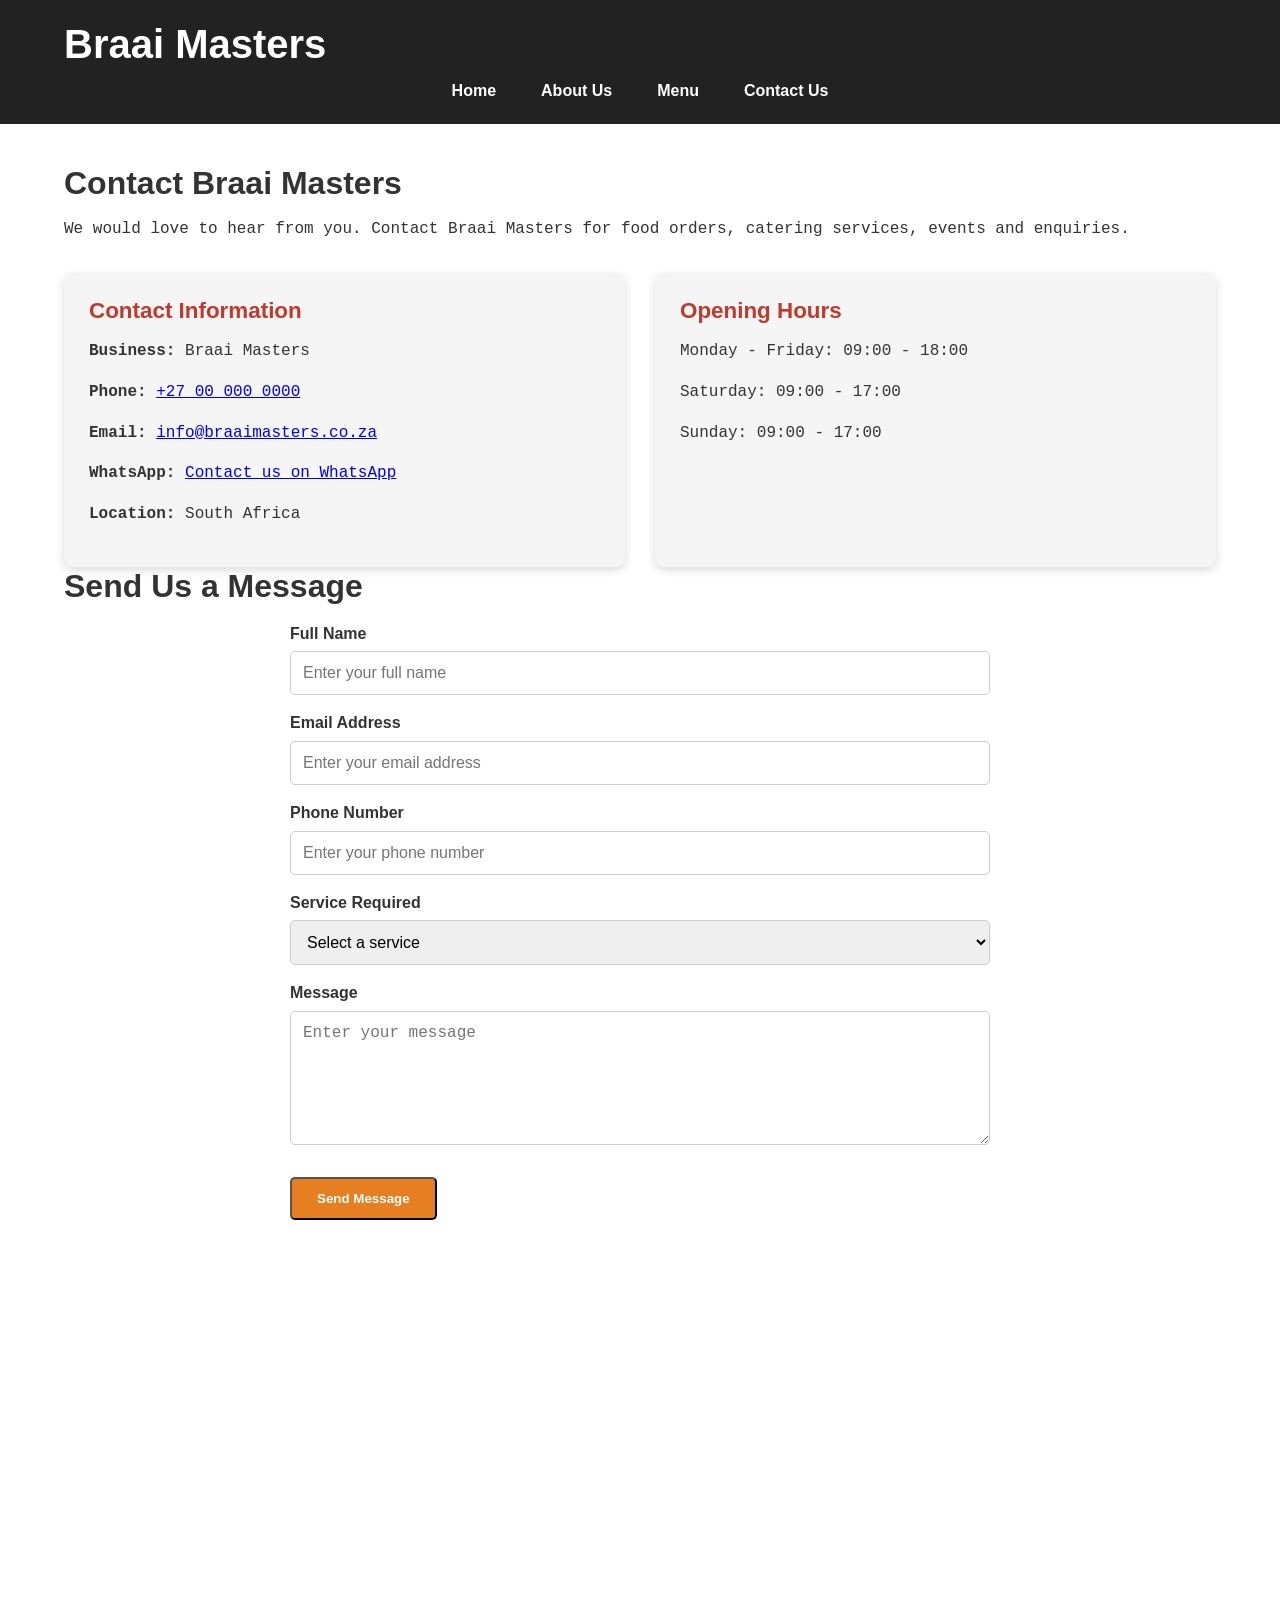
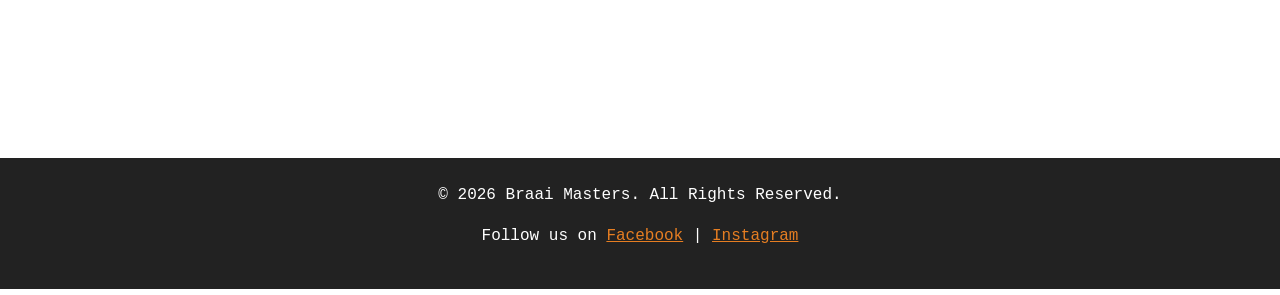
<file: contact.html>
<!DOCTYPE html>
<html lang="en">
<head>
    <meta charset="UTF-8">

    <meta name="viewport" content="width=device-width, initial-scale=1.0">

    <title>Contact Us - Braai Masters</title>

    <link rel="stylesheet" href="assets/css/style.css">
</head>

<body>

    <header>
        <h1>Braai Masters</h1>

        <nav>
            <ul>
                <li><a href="index.html">Home</a></li>
                <li><a href="about.html">About Us</a></li>
                <li><a href="menu.html">Menu</a></li>
                <li><a href="contact.html">Contact Us</a></li>
            </ul>
        </nav>
    </header>

    <main>

        <section>
            <h2>Contact Braai Masters</h2>

            <p>
                We would love to hear from you. Contact Braai Masters
                for food orders, catering services, events and enquiries.
            </p>
        </section>

        <section class="content-grid">

            <div class="card">
                <h3>Contact Information</h3>

                <p><strong>Business:</strong> Braai Masters</p>

                <p>
                    <strong>Phone:</strong>
                    <a href="tel:+27000000000">+27 00 000 0000</a>
                </p>

                <p>
                    <strong>Email:</strong>
                    <a href="mailto:info@braaimasters.co.za">
                        info@braaimasters.co.za
                    </a>
                </p>

                <p>
                    <strong>WhatsApp:</strong>
                    <a href="https://wa.me/27000000000">
                        Contact us on WhatsApp
                    </a>
                </p>

                <p>
                    <strong>Location:</strong>
                    South Africa
                </p>
            </div>

            <div class="card">
                <h3>Opening Hours</h3>

                <p>Monday - Friday: 09:00 - 18:00</p>
                <p>Saturday: 09:00 - 17:00</p>
                <p>Sunday: 09:00 - 17:00</p>
            </div>

        </section>

        <section>
            <h2>Send Us a Message</h2>

            <form>

                <label for="name">Full Name</label>
                <input
                    type="text"
                    id="name"
                    name="name"
                    placeholder="Enter your full name"
                    required
                >

                <label for="email">Email Address</label>
                <input
                    type="email"
                    id="email"
                    name="email"
                    placeholder="Enter your email address"
                    required
                >

                <label for="phone">Phone Number</label>
                <input
                    type="tel"
                    id="phone"
                    name="phone"
                    placeholder="Enter your phone number"
                >

                <label for="service">Service Required</label>

                <select id="service" name="service">
                    <option value="">Select a service</option>
                    <option value="food-order">Food Order</option>
                    <option value="catering">Catering</option>
                    <option value="family-event">Family Event</option>
                    <option value="wedding">Wedding</option>
                    <option value="year-end">Year-End Function</option>
                    <option value="other">Other</option>
                </select>

                <label for="message">Message</label>

                <textarea
                    id="message"
                    name="message"
                    rows="6"
                    placeholder="Enter your message"
                    required
                ></textarea>

                <button type="submit" class="button">
                    Send Message
                </button>

            </form>
        </section>

    </main>
<iframe src="https://www.google.com/maps/embed?pb=!1m18!1m12!1m3!1d3580.4901285618353!2d28.11328167478845!3d-26.18072987709103!2m3!1f0!2f0!3f0!3m2!1i1024!2i768!4f13.1!3m3!1m2!1s0x1e9561543185c973%3A0xd08c5c34ee7f686c!2sChatz%20Connect%20-%20Eastgate!5e0!3m2!1sen!2sza!4v1793127461205!5m2!1sen!2sza" width="600" height="450" style="border:0;" allowfullscreen="" loading="lazy" referrerpolicy="strict-origin-when-cross-origin"></iframe>

    <footer>
        <p>&copy; 2026 Braai Masters. All Rights Reserved.</p>

        <p>
            Follow us on
            <a href="#">Facebook</a> |
            <a href="#">Instagram</a>
        </p>
    </footer>
</body>
</html>
</file>
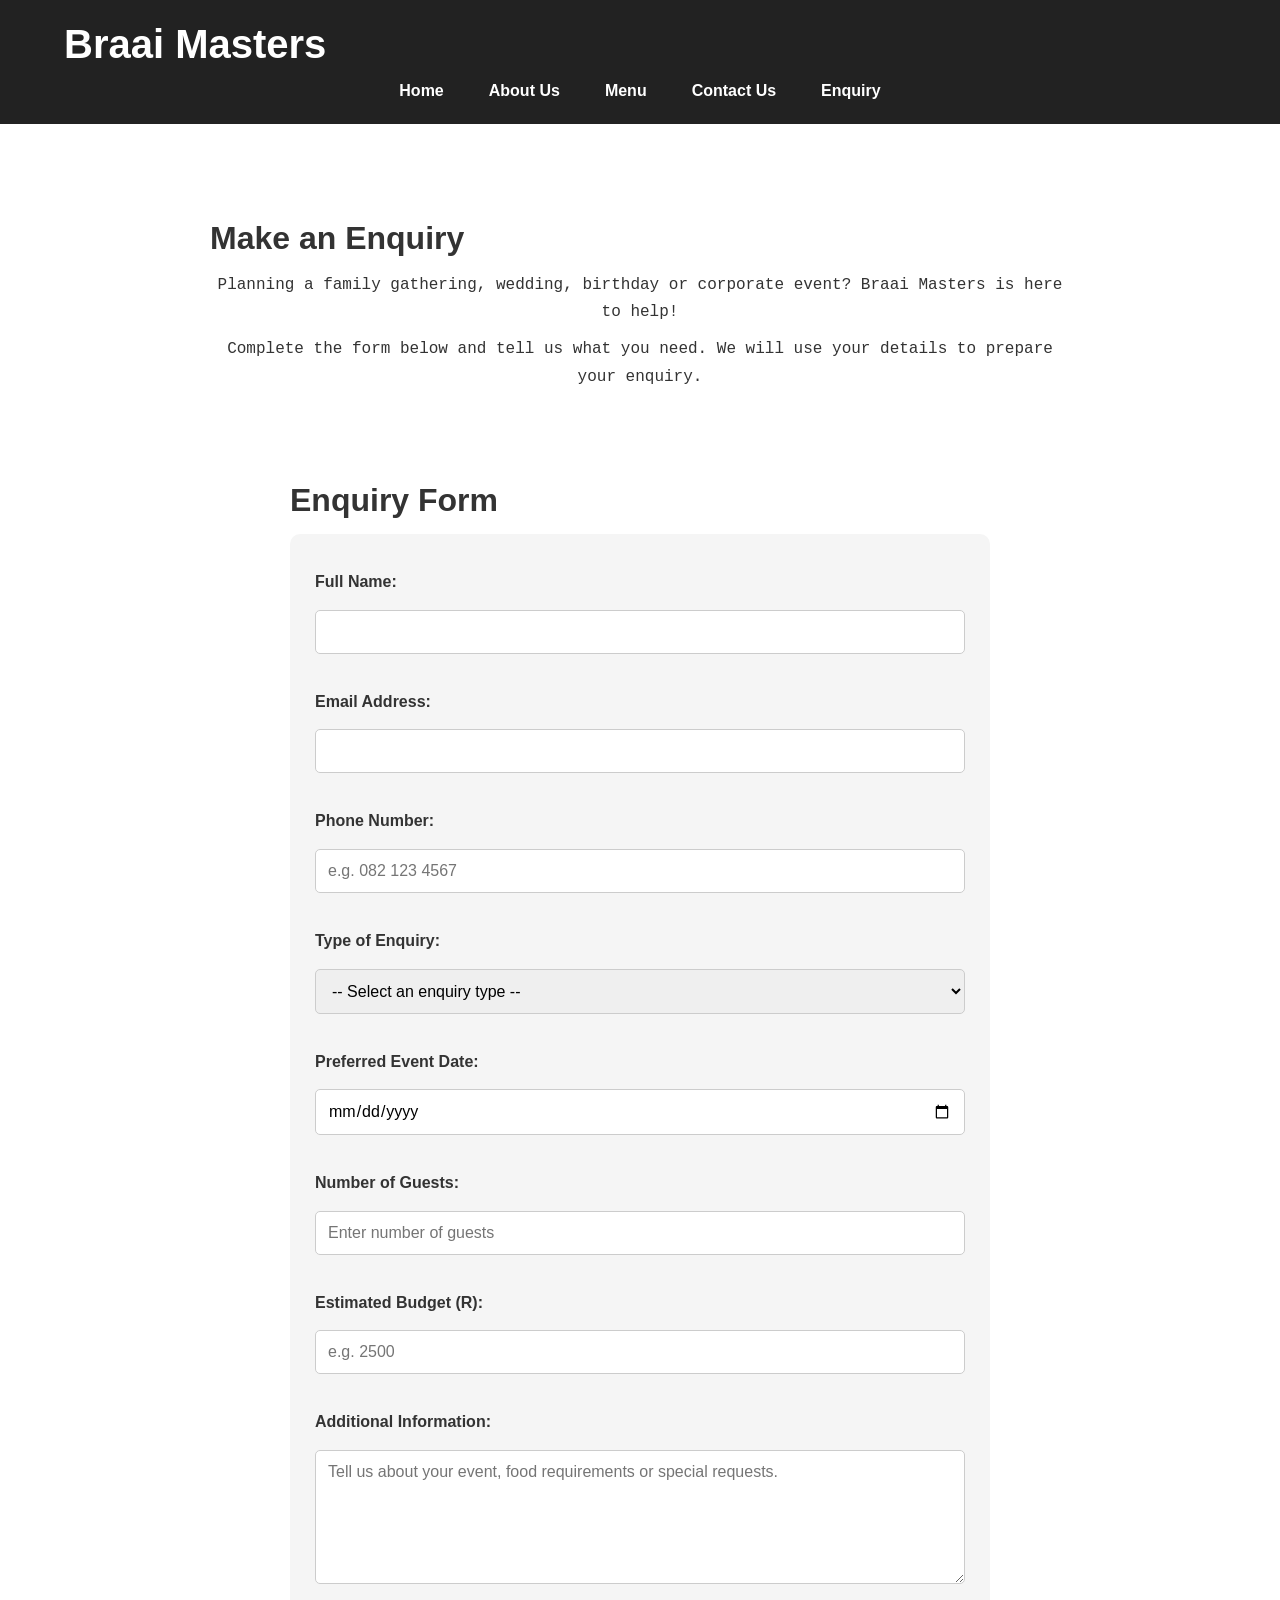
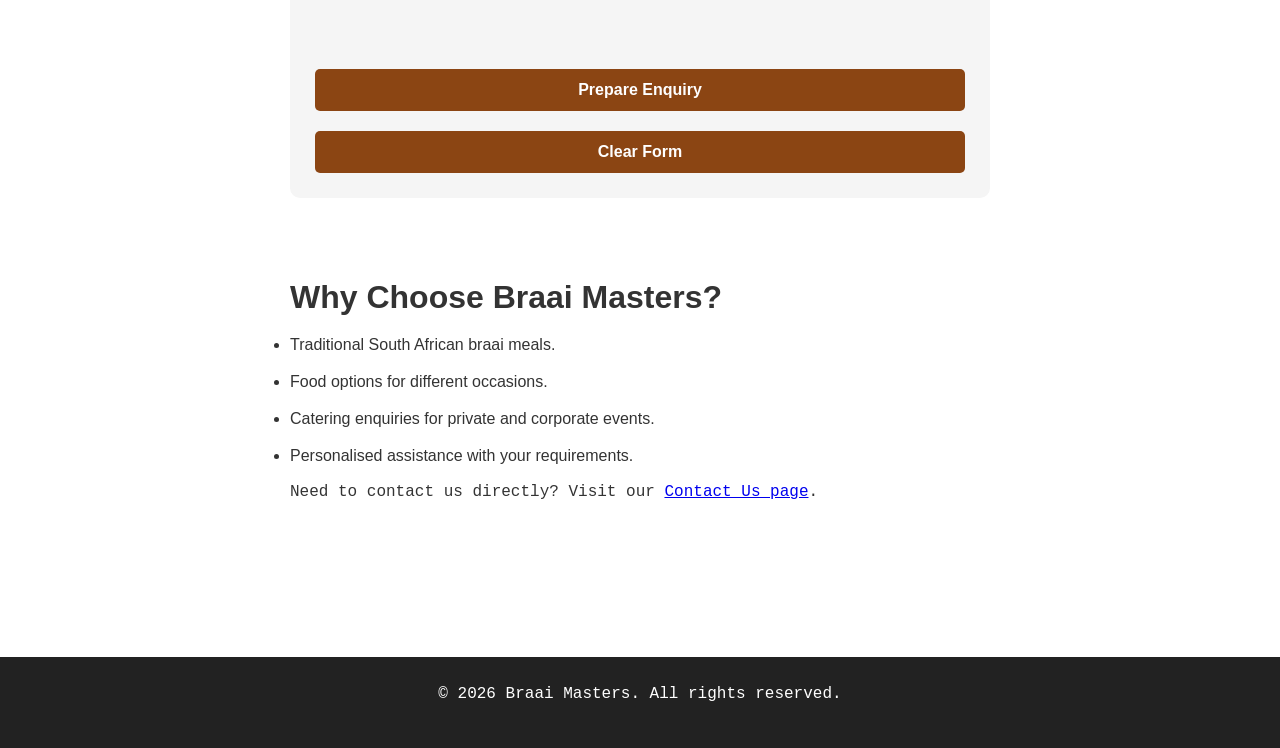
<file: enquiry.html>
<!DOCTYPE html>
<html lang="en">
<head>
    <meta charset="UTF-8">
    <meta name="viewport" content="width=device-width, initial-scale=1.0">

    <title>Make an Enquiry | Braai Masters</title>

    <meta name="description"
        content="Contact Braai Masters for catering, food orders, weddings, family events and special occasions in South Africa.">

    <meta name="robots" content="index, follow">

    <link rel="stylesheet" href="assets/css/style.css">

    <script src="assets/js/enquiry.js" defer></script>
</head>

<body>

    <header>
        <h1>Braai Masters</h1>

        <nav aria-label="Main navigation">
            <ul>
                <li><a href="index.html">Home</a></li>
                <li><a href="about.html">About Us</a></li>
                <li><a href="menu.html">Menu</a></li>
                <li><a href="contact.html">Contact Us</a></li>
                <li><a href="enquiry.html" aria-current="page">Enquiry</a></li>
            </ul>
        </nav>
    </header>

    <main>
        <section class="enquiry-intro">
            <h2>Make an Enquiry</h2>

            <p>
                Planning a family gathering, wedding, birthday or corporate event?
                Braai Masters is here to help!
            </p>

            <p>
                Complete the form below and tell us what you need.
                We will use your details to prepare your enquiry.
            </p>
        </section>

        <section class="enquiry-section">
            <h2>Enquiry Form</h2>

            <form id="enquiryForm">

                <label for="customerName">Full Name:</label>
                <input
                    type="text"
                    id="customerName"
                    name="customerName"
                    minlength="2"
                    maxlength="80"
                    autocomplete="name"
                    required
                >

                <label for="customerEmail">Email Address:</label>
                <input
                    type="email"
                    id="customerEmail"
                    name="customerEmail"
                    maxlength="254"
                    autocomplete="email"
                    required
                >

                <label for="customerPhone">Phone Number:</label>
                <input
                    type="tel"
                    id="customerPhone"
                    name="customerPhone"
                    placeholder="e.g. 082 123 4567"
                    autocomplete="tel"
                    pattern="(\+27|0)[0-9 ]{9,13}"
                    title="Enter a South African number starting with 0 or +27."
                    required
                >

                <label for="enquiryType">Type of Enquiry:</label>
                <select id="enquiryType" name="enquiryType" required>
                    <option value="">-- Select an enquiry type --</option>
                    <option value="Food Order">Food Order</option>
                    <option value="Catering">Catering</option>
                    <option value="Wedding">Wedding</option>
                    <option value="Birthday Party">Birthday Party</option>
                    <option value="Family Gathering">Family Gathering</option>
                    <option value="Corporate Event">Corporate Event</option>
                    <option value="Other">Other</option>
                </select>

                <label for="eventDate">Preferred Event Date:</label>
                <input
                    type="date"
                    id="eventDate"
                    name="eventDate"
                >

                <label for="guestCount">Number of Guests:</label>
                <input
                    type="number"
                    id="guestCount"
                    name="guestCount"
                    min="1"
                    max="10000"
                    placeholder="Enter number of guests"
                >

                <label for="budget">Estimated Budget (R):</label>
                <input
                    type="number"
                    id="budget"
                    name="budget"
                    min="0"
                    step="0.01"
                    placeholder="e.g. 2500"
                >

                <label for="enquiryMessage">Additional Information:</label>
                <textarea
                    id="enquiryMessage"
                    name="enquiryMessage"
                    rows="6"
                    minlength="10"
                    maxlength="2000"
                    placeholder="Tell us about your event, food requirements or special requests."
                    required
                ></textarea>

                <p
                    id="enquiryError"
                    class="form-message"
                    role="alert"
                    aria-live="polite"
                ></p>

                <p
                    id="enquirySuccess"
                    role="status"
                    aria-live="polite"
                ></p>

                <button type="submit">Prepare Enquiry</button>

                <button type="reset">Clear Form</button>

            </form>
        </section>

        <section class="enquiry-info">
            <h2>Why Choose Braai Masters?</h2>

            <ul>
                <li>Traditional South African braai meals.</li>
                <li>Food options for different occasions.</li>
                <li>Catering enquiries for private and corporate events.</li>
                <li>Personalised assistance with your requirements.</li>
            </ul>

            <p>
                Need to contact us directly?
                Visit our <a href="contact.html">Contact Us page</a>.
            </p>
        </section>
    </main>

    <footer>
        <p>&copy; 2026 Braai Masters. All rights reserved.</p>
    </footer>

</body>
</html>
</file>
<file: assets/css/style.css>
h1, h2, h3{
    font-family: 'Franklin Gothic Medium', 'Arial Narrow', Arial, sans-serif;
    text-align: justify;
}
body{
    background-color: brown;
    text-decoration: wavy;
}
p{
    font-family: 'Courier New', Courier, monospace;
    
}


* {
    margin: 0;
    padding: 0;
    box-sizing: border-box;
}

html {
    scroll-behavior: smooth;
}

body {
    font-family: Arial, sans-serif;
    font-size: 16px;
    line-height: 1.6;
    color: #333;
    background-color: #fff;
}


header {
    background-color: #222;
    color: white;
    padding: 20px 5%;
}

header h1 {
    font-size: 2.5rem;
    margin-bottom: 10px;
}

nav ul {
    list-style: none;
    display: flex;
    justify-content: center;
    gap: 25px;
}

nav a {
    color: white;
    text-decoration: none;
    font-weight: bold;
    padding: 10px;
}

nav a:hover {
    background-color: #e67e22;
    border-radius: 5px;
}

nav a:focus {
    outline: 2px solid white;
}

main {
    width: 90%;
    max-width: 1200px;
    margin: 0 auto;
    padding: 40px 0;
}

h1,
h2,
h3 {
    line-height: 1.2;
    margin-bottom: 15px;
}

h2 {
    font-size: 2rem;
}

h3 {
    font-size: 1.4rem;
}

p {
    margin-bottom: 15px;
}

.hero {
    min-height: 500px;
    display: flex;
    justify-content: center;
    align-items: center;
    text-align: center;
    color: white;

    background-image: url("assets/braai masters.jpg");
    background-size: cover;
    background-position: center;
}

.hero-content {
    background-color: rgba(0, 0, 0, 0.65);
    padding: 40px;
    border-radius: 10px;
    max-width: 700px;
}

.hero h1 {
    font-size: 3rem;
}

.hero p {
    font-size: 1.2rem;
}

.button {
    display: inline-block;
    background-color: #e67e22;
    color: white;
    padding: 12px 25px;
    text-decoration: none;
    border-radius: 5px;
    font-weight: bold;
    margin-top: 10px;
}

.button:hover {
    background-color: #c0392b;
}

.button:active {
    transform: scale(0.98);
}

.content-grid {
    display: grid;
    grid-template-columns: repeat(2, 1fr);
    gap: 30px;
    margin-top: 30px;
}

.card {
    background-color: #f5f5f5;
    padding: 25px;
    border-radius: 10px;
    box-shadow: 0 3px 10px rgba(0, 0, 0, 0.15);
}

.card h3 {
    color: #c0392b;
}

.menu-grid {
    display: grid;
    grid-template-columns: repeat(3, 1fr);
    gap: 25px;
}

.menu-item {
    background-color: white;
    border: 1px solid #ddd;
    border-radius: 10px;
    overflow: hidden;
    box-shadow: 0 3px 10px rgba(0, 0, 0, 0.1);
}

.menu-item img {
    width: 100%;
    height: 220px;
    object-fit: cover;
}

.menu-item-content {
    padding: 20px;
}

.price {
    font-weight: bold;
    color: #e67e22;
    font-size: 1.2rem;
}

img {
    max-width: 100%;
    height: auto;
    display: block;
}

form {
    max-width: 700px;
    margin: auto;
}

label {
    display: block;
    margin-bottom: 5px;
    font-weight: bold;
}

input,
textarea,
select {
    width: 100%;
    padding: 12px;
    margin-bottom: 15px;
    border: 1px solid #ccc;
    border-radius: 5px;
    font-size: 1rem;
}

input:focus,
textarea:focus,
select:focus {
    border-color: #e67e22;
    outline: none;
}

footer {
    background-color: #222;
    color: white;
    text-align: center;
    padding: 25px;
    margin-top: 40px;
}

footer a {
    color: #e67e22;
}

@media (max-width: 900px) {

    .menu-grid {
        grid-template-columns: repeat(2, 1fr);
    }

    .content-grid {
        grid-template-columns: 1fr;
    }

    .hero h1 {
        font-size: 2.5rem;
    }

    nav ul {
        gap: 15px;
    }
}

@media (max-width: 600px) {

    body {
        font-size: 15px;
    }

    header {
        text-align: center;
    }

    header h1 {
        font-size: 2rem;
    }

    nav ul {
        flex-direction: column;
        gap: 5px;
        align-items: center;
    }

    nav a {
        display: block;
        width: 100%;
        text-align: center;
    }

    main {
        width: 92%;
        padding: 25px 0;
    }

    .hero {
        min-height: 400px;
    }

    .hero-content {
        padding: 25px;
        width: 90%;
    }

    .hero h1 {
        font-size: 2rem;
    }

    .hero p {
        font-size: 1rem;
    }

    .menu-grid {
        grid-template-columns: 1fr;
    }

    .content-grid {
        grid-template-columns: 1fr;
    }

    .button {
        width: 100%;
        text-align: center;
    }
}

.menu-controls {
    max-width: 900px;
    margin: 30px auto;
    padding: 20px;
    border-radius: 10px;
    background: #f5f5f5;
}

.menu-controls label {
    display: block;
    margin-top: 15px;
    margin-bottom: 5px;
    font-weight: bold;
}

.menu-controls input,
.menu-controls select {
    width: 100%;
    max-width: 100%;
    padding: 12px;
    border: 1px solid #ccc;
    border-radius: 5px;
    font-size: 16px;
}

.menu-controls input:focus,
.menu-controls select:focus {
    outline: 2px solid #b45309;
    outline-offset: 2px;
}

#menuResults {
    margin-top: 15px;
    font-weight: bold;
}

.menu-item[hidden] {
    display: none !important;
}

#noResults {
    margin: 20px 0;
    padding: 15px;
    border: 1px solid #ddd;
    border-radius: 5px;
    text-align: center;
}

@media (max-width: 600px) {
    .menu-controls {
        margin: 20px 10px;
        padding: 15px;
    }

    .menu-controls input,
    .menu-controls select {
        box-sizing: border-box;
    }
}

.enquiry-intro {
    text-align: center;
    padding: 35px 20px;
    margin: 20px auto;
    max-width: 900px;
}

.enquiry-intro h2 {
    font-size: 2rem;
    margin-bottom: 15px;
}

.enquiry-intro p {
    line-height: 1.7;
    margin-bottom: 10px;
}


.enquiry-section {
    max-width: 750px;
    margin: 20px auto;
    padding: 25px;
}

#enquiryForm {
    display: flex;
    flex-direction: column;
    gap: 10px;
    padding: 25px;
    border-radius: 10px;
    background-color: #f5f5f5;
}

#enquiryForm label {
    font-weight: bold;
    margin-top: 10px;
}

#enquiryForm input,
#enquiryForm select,
#enquiryForm textarea {
    width: 100%;
    box-sizing: border-box;
    padding: 12px;
    border: 1px solid #ccc;
    border-radius: 5px;
    font-size: 16px;
    font-family: inherit;
}

#enquiryForm input:focus,
#enquiryForm select:focus,
#enquiryForm textarea:focus {
    outline: 2px solid #b45309;
    border-color: #b45309;
}

#enquiryForm button {
    padding: 12px 18px;
    margin-top: 10px;
    border: none;
    border-radius: 5px;
    background-color: #8b4513;
    color: white;
    font-size: 16px;
    font-weight: bold;
    cursor: pointer;
}

#enquiryForm button:hover {
    background-color: #5c2e0b;
}

#enquiryError {
    color: #b91c1c;
    font-weight: bold;
}

#enquirySuccess {
    color: #166534;
    font-weight: bold;
}

.enquiry-info {
    max-width: 750px;
    margin: 30px auto;
    padding: 25px;
    line-height: 1.8;
}

.enquiry-info li {
    margin-bottom: 8px;
}

@media screen and (max-width: 600px) {

    .enquiry-intro {
        padding: 20px 15px;
    }

    .enquiry-section {
        margin: 10px;
        padding: 10px;
    }

    #enquiryForm {
        padding: 18px;
    }

    .enquiry-info {
        margin: 15px;
        padding: 15px;
    }

    #enquiryForm button {
        width: 100%;
    }
}


.gallery-intro {
    text-align: center;
    padding: 35px 20px;
}

.gallery-intro h2 {
    font-size: 2rem;
    margin-bottom: 15px;
}

.gallery-intro p {
    max-width: 700px;
    margin: 0 auto;
    line-height: 1.7;
}


.food-gallery {
    display: grid;
    grid-template-columns: repeat(3, minmax(0, 1fr));
    gap: 25px;
    max-width: 1200px;
    margin: 20px auto;
    padding: 20px;
}


.gallery-card {
    margin: 0;
    overflow: hidden;
    border-radius: 10px;
    background-color: #f5f5f5;
    box-shadow: 0 3px 10px rgba(0, 0, 0, 0.12);
}

.gallery-image {
    display: block;
    width: 100%;
    height: 240px;
    object-fit: cover;
    cursor: pointer;
    transition: transform 0.3s ease;
}

.gallery-image:hover {
    transform: scale(1.04);
}

.gallery-card figcaption {
    padding: 15px;
    text-align: center;
    font-weight: bold;
}


.gallery-cta {
    text-align: center;
    padding: 35px 20px;
    line-height: 1.7;
}

.gallery-button {
    display: inline-block;
    margin: 10px;
    padding: 12px 20px;
    background-color: #8b4513;
    color: white;
    text-decoration: none;
    border-radius: 5px;
}

.gallery-button:hover {
    background-color: #5c2e0b;
}


@media screen and (max-width: 900px) {
    .food-gallery {
        grid-template-columns: repeat(2, minmax(0, 1fr));
    }
}


@media screen and (max-width: 600px) {
    .food-gallery {
        grid-template-columns: 1fr;
        padding: 15px;
    }

    .gallery-image {
        height: 230px;
    }

    .gallery-intro h2 {
        font-size: 1.6rem;
    }
}

.lightbox[hidden] {
    display: none !important;
}

.lightbox {
    position: fixed;
    inset: 0;
    z-index: 1000;

    display: flex;
    flex-direction: column;
    align-items: center;
    justify-content: center;

    padding: 50px 20px 20px;
    box-sizing: border-box;

    background-color: rgba(0, 0, 0, 0.92);
}

#lightboxImage {
    display: block;

    max-width: 90%;
    max-height: 75vh;

    object-fit: contain;
    border-radius: 8px;
}

#lightboxCaption {
    color: white;
    font-size: 18px;
    text-align: center;
    margin-top: 15px;
}

.lightbox-close {
    position: absolute;
    top: 15px;
    right: 25px;

    width: 45px;
    height: 45px;

    border: none;
    border-radius: 50%;

    background-color: #8b4513;
    color: white;

    font-size: 32px;
    line-height: 1;
    cursor: pointer;
}

.lightbox-close:hover {
    background-color: #b45309;
}

.lightbox-close:focus-visible,
.gallery-image:focus-visible {
    outline: 3px solid #fbbf24;
    outline-offset: 4px;
}

@media screen and (max-width: 600px) {

    .lightbox {
        padding: 55px 10px 15px;
    }

    #lightboxImage {
        max-width: 100%;
        max-height: 70vh;
    }

    #lightboxCaption {
        font-size: 16px;
    }

    .lightbox-close {
        top: 10px;
        right: 10px;
    }
}
</file>
